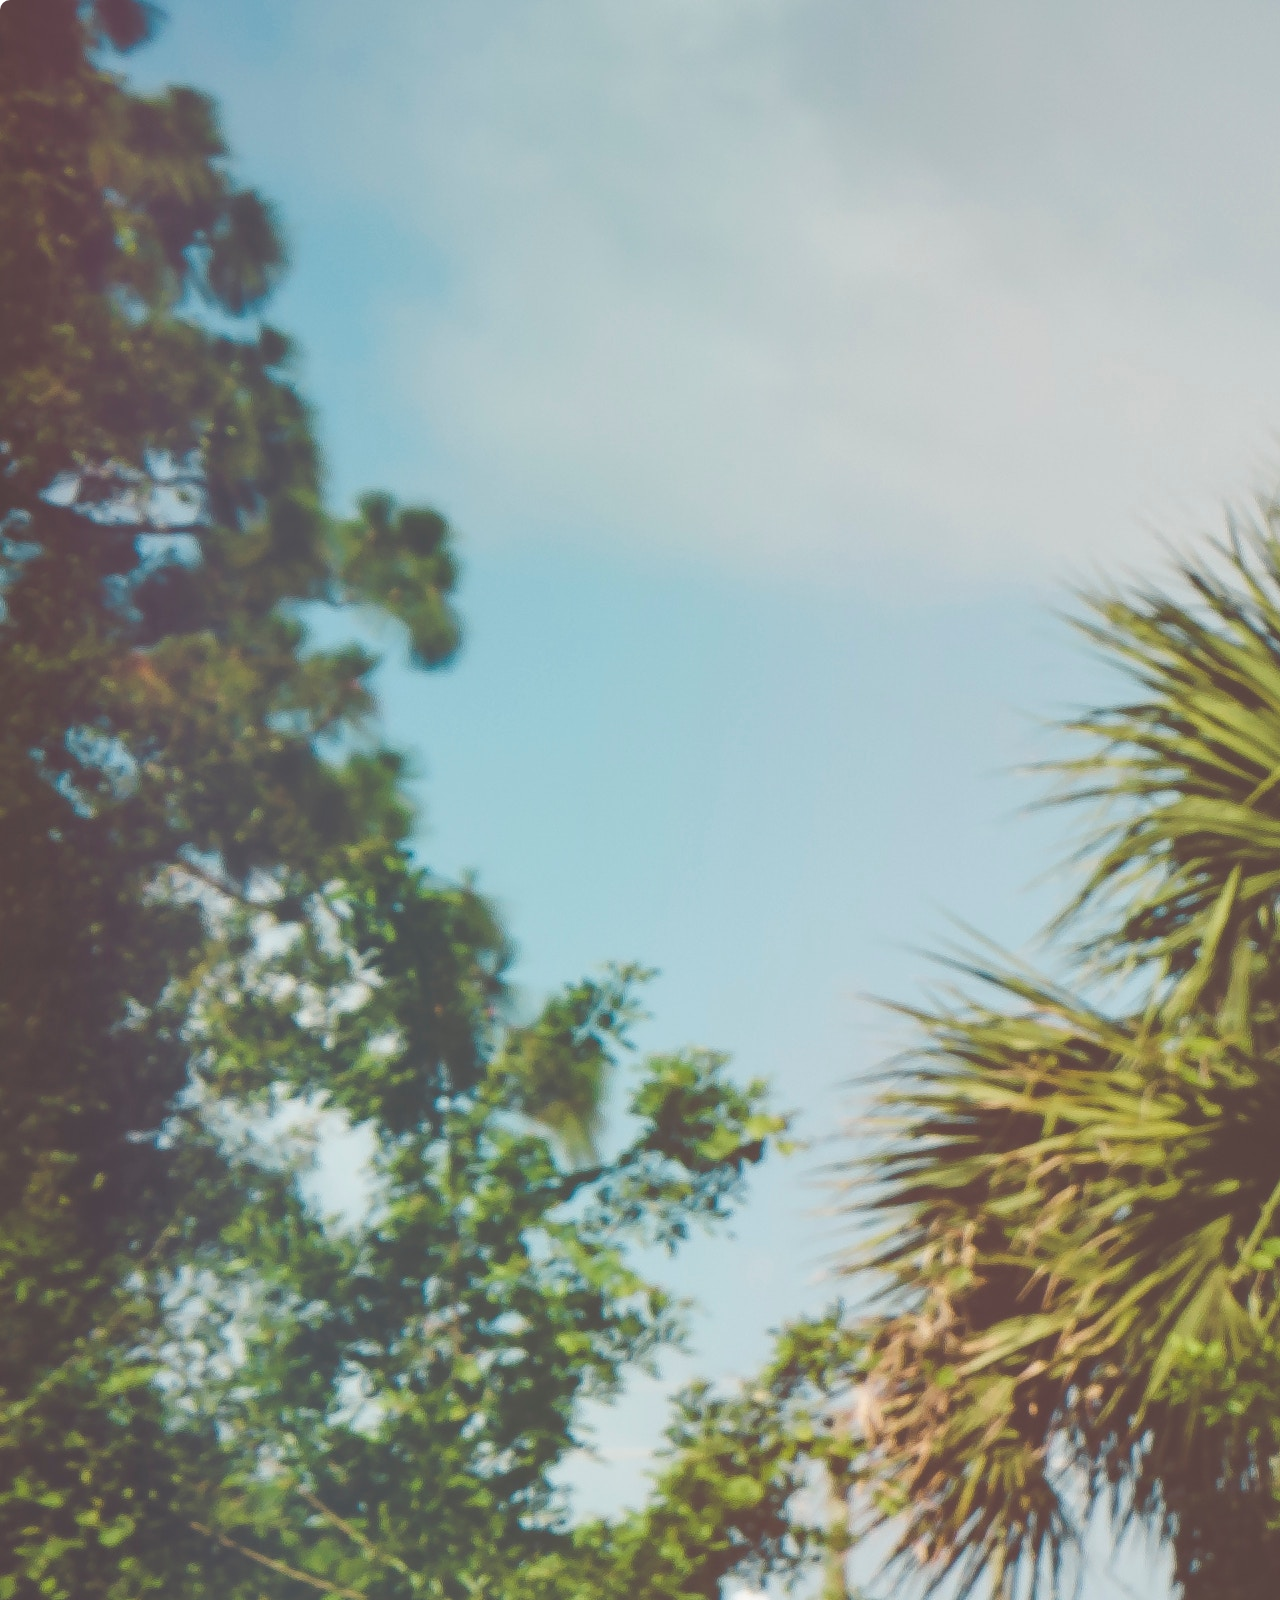
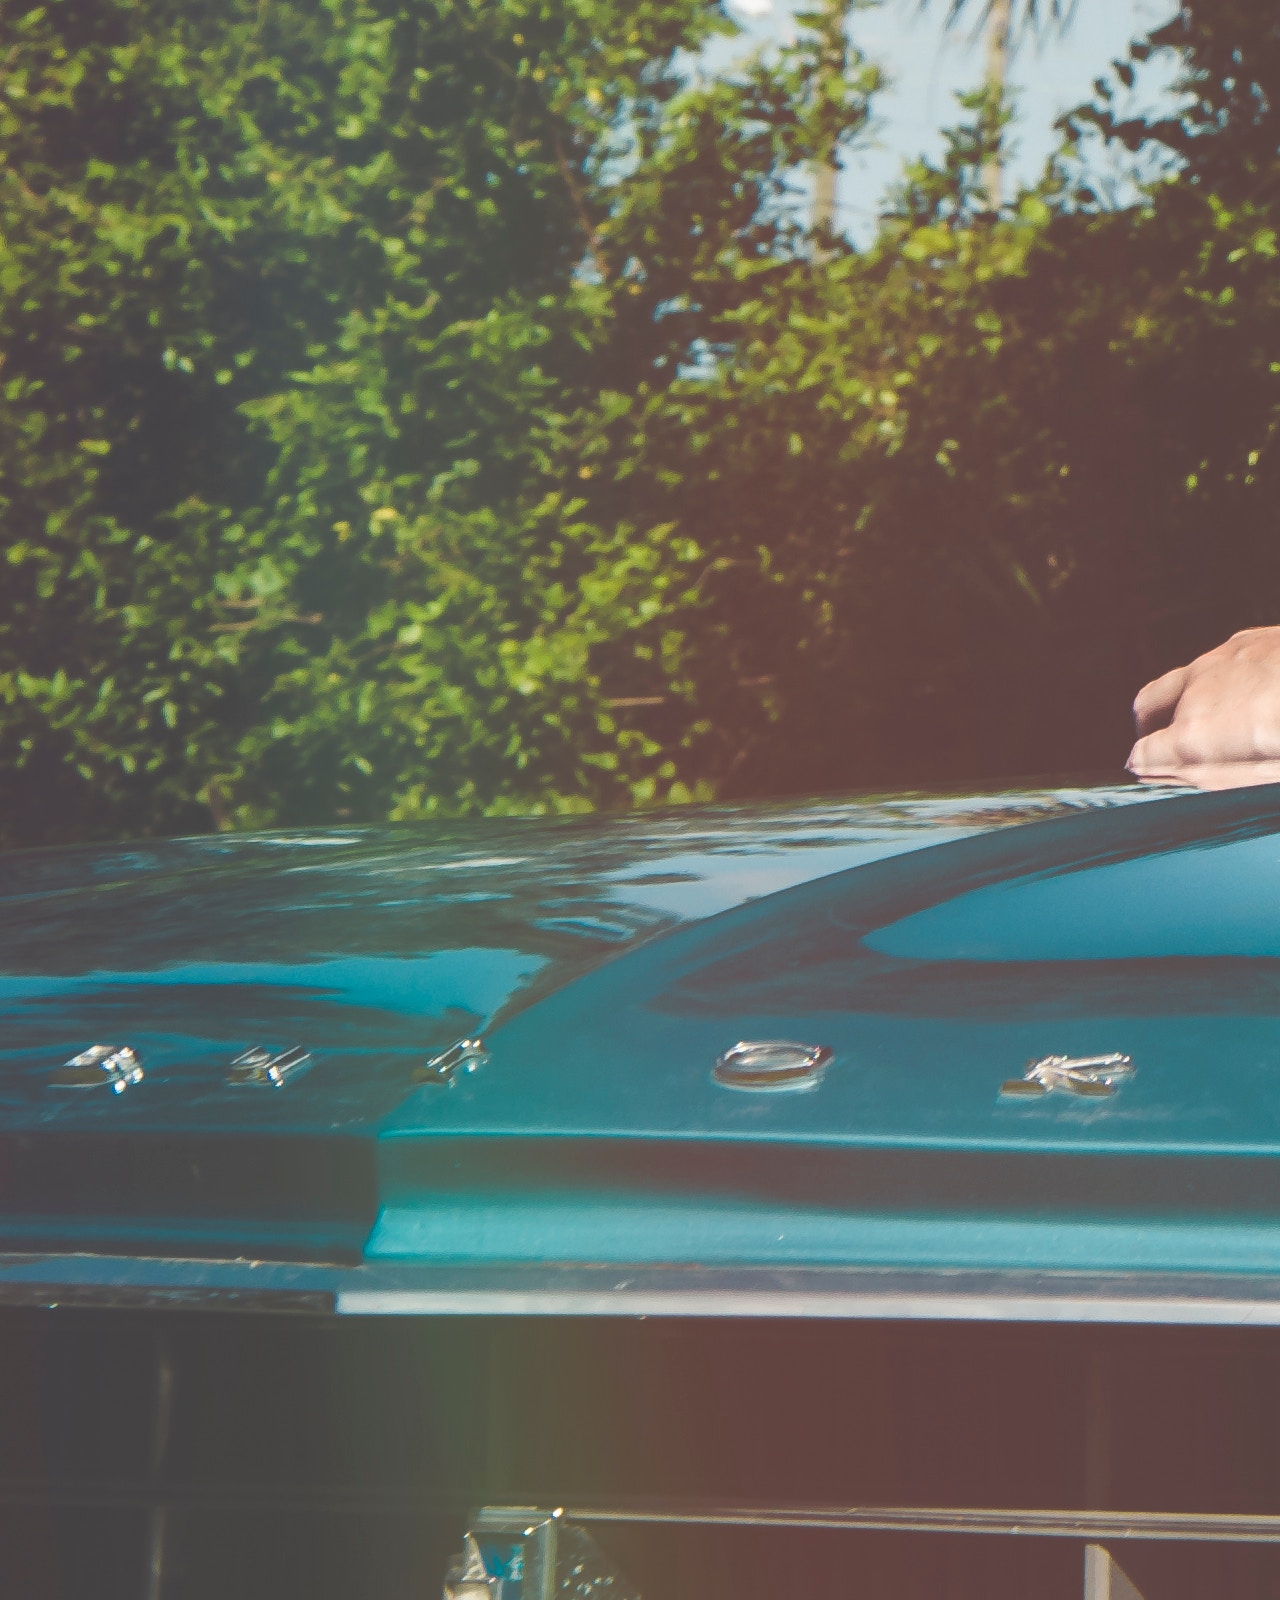
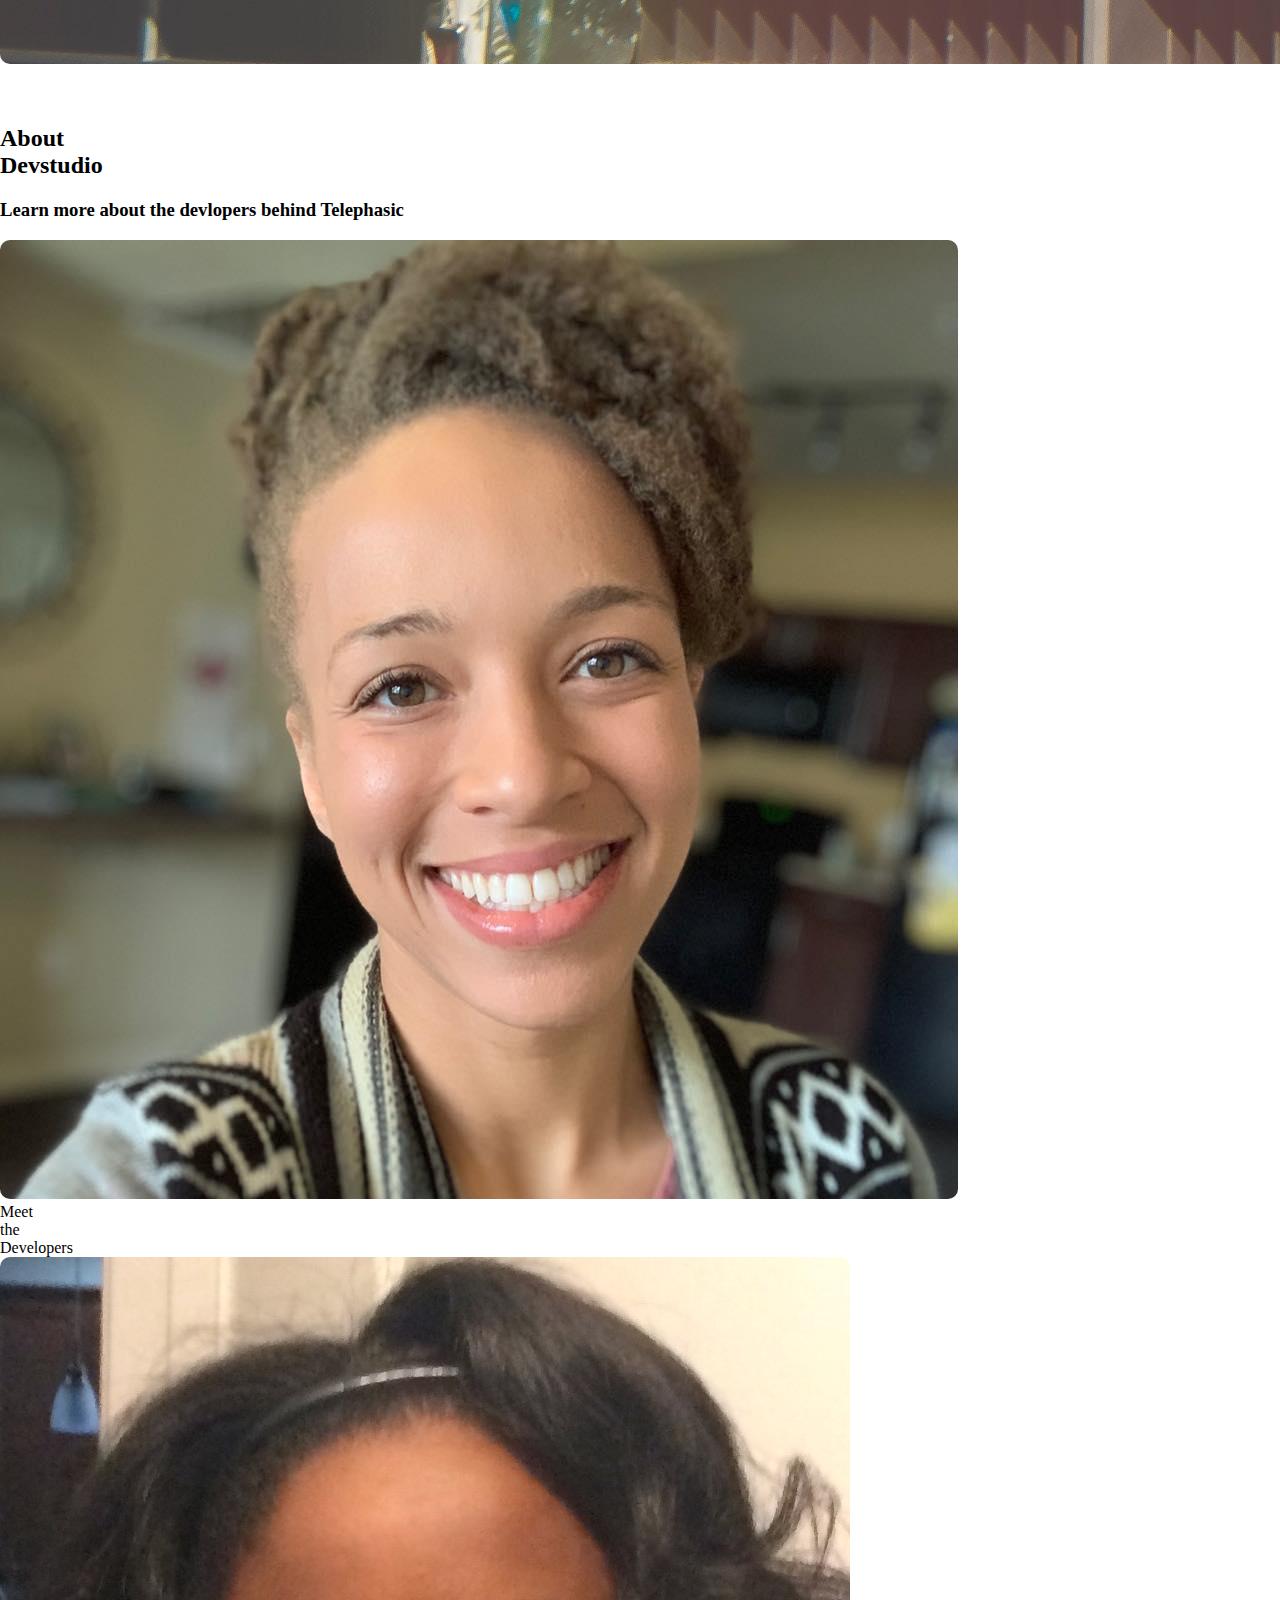
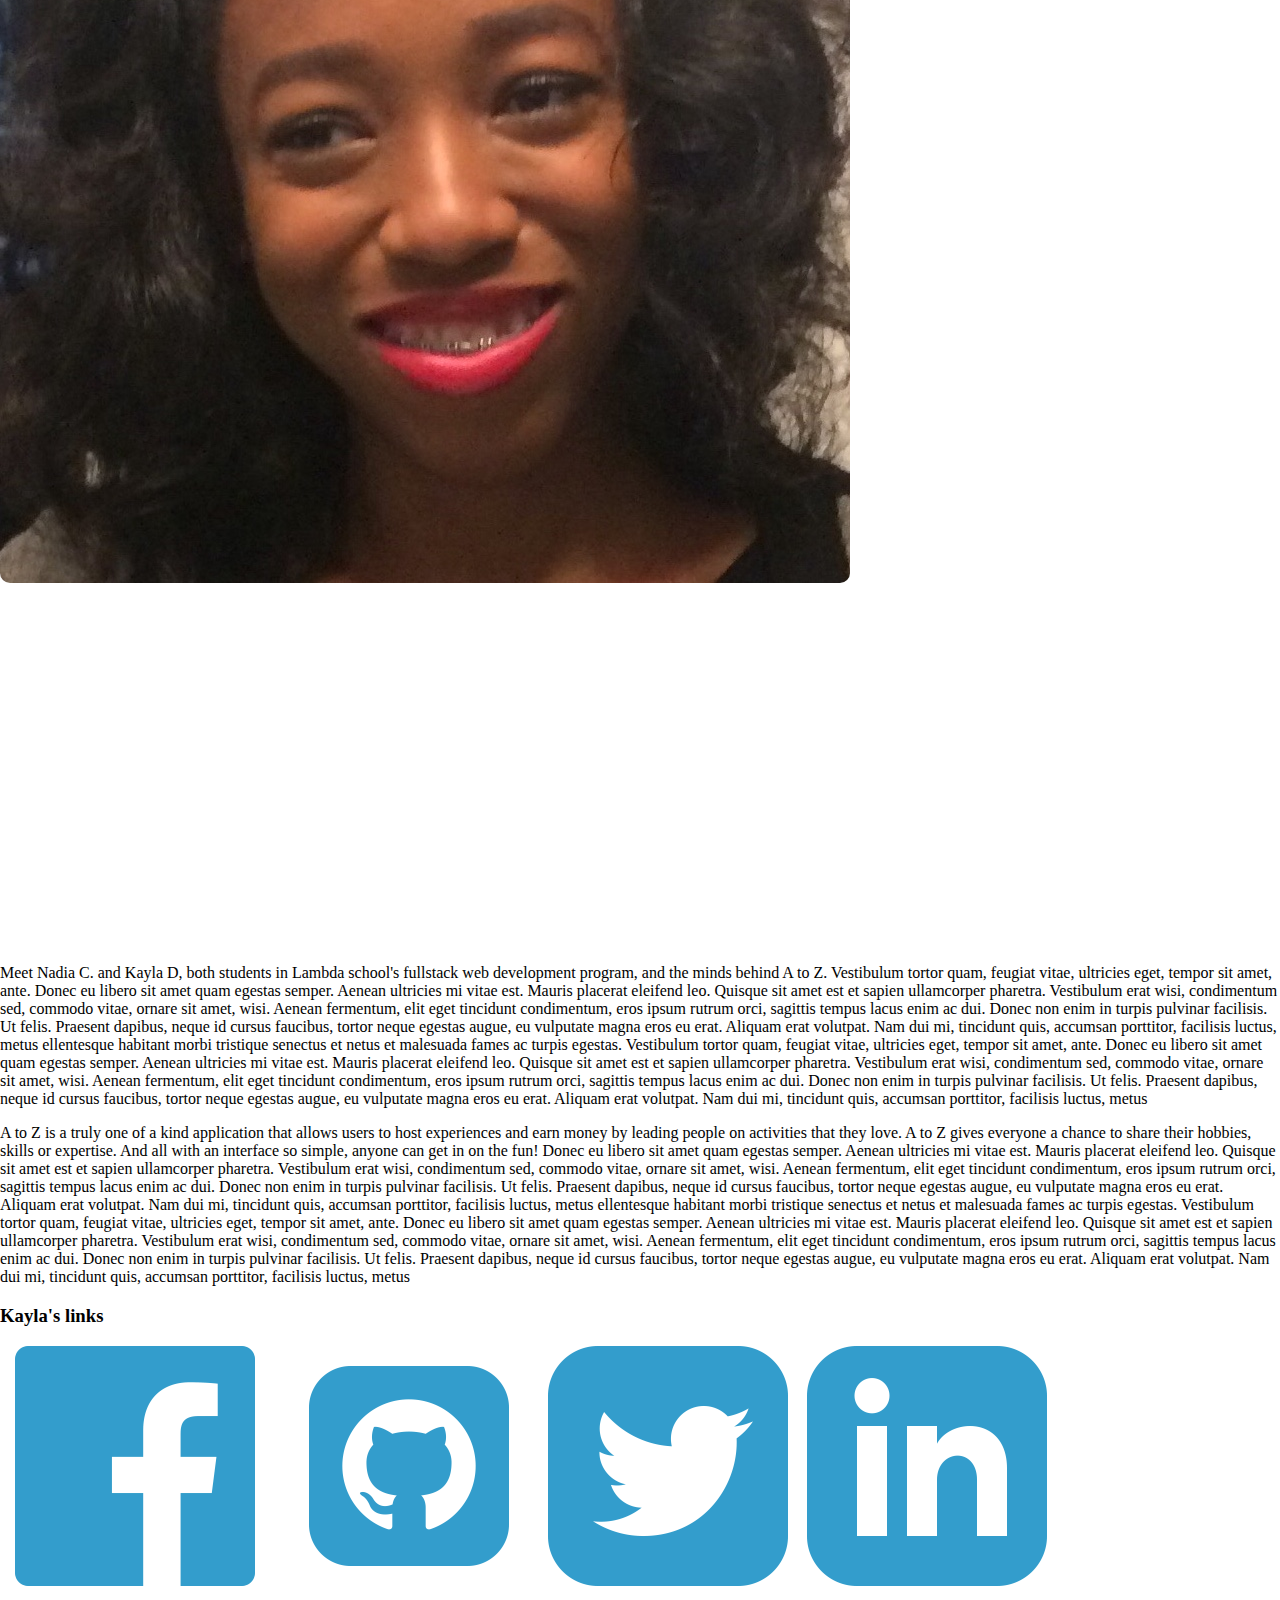
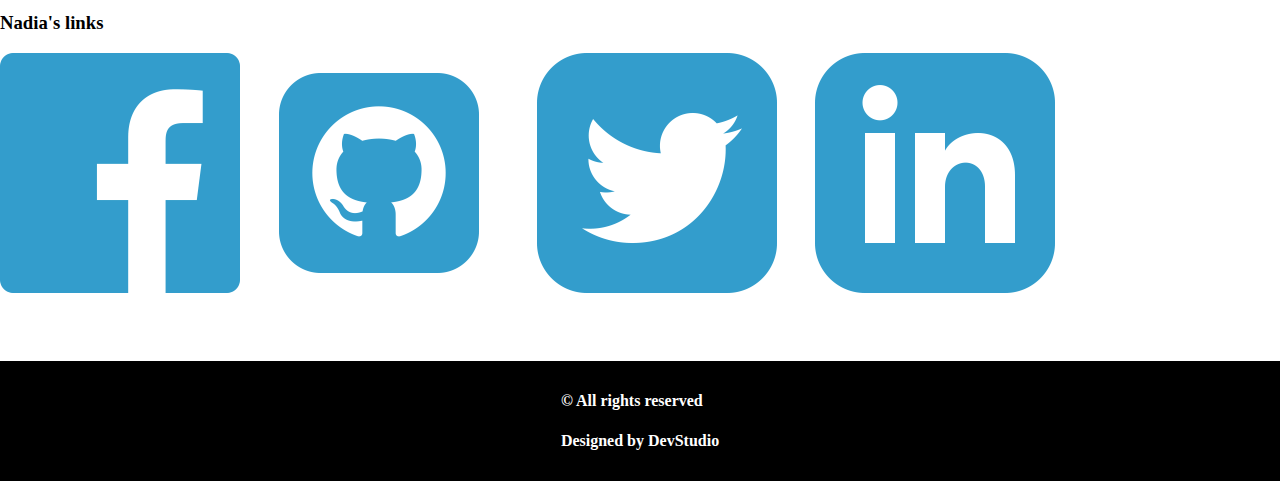
<file: index.html>
<!DOCTYPE html>
<html>

<head>
    <title> About Us </title>
    <meta charset="utf-8">
  <meta name="viewport" content="width=device-width, initial-scale=1.0">

    <link href="css/index.css" rel="stylesheet">
    <link href="https://fonts.googleapis.com/css?family=Ultra&display=swap" rel="stylesheet">
    <link href="https://fonts.googleapis.com/css?family=Lobster|Ultra&display=swap" rel="stylesheet">
    <script defer="defer" src="index.js"></script>

<section class="header-content"> 
    <div>
<img id="headerpic" src="img/aral-tasher-7729-unsplash.jpg" alt="woman laying on car">
<nav>
<a href="file:///Users/nadiachilds/Desktop/build-week-1/index.html">About</a>
<a href="file:///Users/nadiachilds/Desktop/build-week-1/testimonials.html#"> Reviews</a>
<a id="product-name" href="#"> A to Z </a>
<a href="#"> Home</a>
<a href="#"> Services</a>



</nav>
<h2 id="mobile-style"> About <br> Devstudio </h2>
<h3 class="learn-more"> Learn more about the devlopers behind Telephasic</h3>
</div>
</section>
</head> 
<body>
    <section class="top-body-content">
<div class ="img-container">
    <img class="teamphoto" src="img/kayla.jpg" alt="teammate">
    <div class="teamphoto-placeholder"> <span class="positioning"> Meet <br>the <br> Developers </span> </div>
    <img class="teamphoto" src="img/IMG_8042.jpg" alt="contact photo">
 
</div>
</div>
</section>
<section class="mid-content">
<div class="question-class-container">
<h1 class="question-class"> Who are the developers  <br>  behind A to Z?</h1>
<h1 class="question-class move-three"> Learn more about A to Z</h1>
</div>
<div class="paragraph-class"> 
    <p class="move-one">  Meet Nadia C. and Kayla D, both students in Lambda school's fullstack web development program, and the minds behind A to Z. Vestibulum tortor quam, feugiat vitae, ultricies eget, tempor sit amet, ante. Donec eu libero sit amet quam egestas semper. Aenean ultricies mi vitae est. Mauris placerat eleifend leo. Quisque sit amet est et sapien ullamcorper pharetra. Vestibulum erat wisi, condimentum sed, commodo vitae, ornare sit amet, wisi. Aenean fermentum, elit eget tincidunt condimentum, eros ipsum rutrum orci, sagittis tempus lacus enim ac dui. Donec non enim in turpis pulvinar facilisis. Ut felis. Praesent dapibus, neque id cursus faucibus, tortor neque egestas augue, eu vulputate magna eros eu erat. Aliquam erat volutpat. Nam dui mi, tincidunt quis, accumsan porttitor, facilisis luctus, metus ellentesque habitant morbi tristique senectus et netus et malesuada fames ac turpis egestas. Vestibulum tortor quam, feugiat vitae, ultricies eget, tempor sit amet, ante. Donec eu libero sit amet quam egestas semper. Aenean ultricies mi vitae est. Mauris placerat eleifend leo. Quisque sit amet est et sapien ullamcorper pharetra. Vestibulum erat wisi, condimentum sed, commodo vitae, ornare sit amet, wisi. Aenean fermentum, elit eget tincidunt condimentum, eros ipsum rutrum orci, sagittis tempus lacus enim ac dui. Donec non enim in turpis pulvinar facilisis. Ut felis. Praesent dapibus, neque id cursus faucibus, tortor neque egestas augue, eu vulputate magna eros eu erat. Aliquam erat volutpat. Nam dui mi, tincidunt quis, accumsan porttitor, facilisis luctus, metus </p>
    <p class="move-two"> A to Z is a truly one of a kind application that allows users to host experiences and earn money by leading people on activities that they love. A to Z gives everyone a chance to share their hobbies, skills or expertise. And all with an interface so simple, anyone can get in on the fun! Donec eu libero sit amet quam egestas semper. Aenean ultricies mi vitae est. Mauris placerat eleifend leo. Quisque sit amet est et sapien ullamcorper pharetra. Vestibulum erat wisi, condimentum sed, commodo vitae, ornare sit amet, wisi. Aenean fermentum, elit eget tincidunt condimentum, eros ipsum rutrum orci, sagittis tempus lacus enim ac dui. Donec non enim in turpis pulvinar facilisis. Ut felis. Praesent dapibus, neque id cursus faucibus, tortor neque egestas augue, eu vulputate magna eros eu erat. Aliquam erat volutpat. Nam dui mi, tincidunt quis, accumsan porttitor, facilisis luctus, metus ellentesque habitant morbi tristique senectus et netus et malesuada fames ac turpis egestas. Vestibulum tortor quam, feugiat vitae, ultricies eget, tempor sit amet, ante. Donec eu libero sit amet quam egestas semper. Aenean ultricies mi vitae est. Mauris placerat eleifend leo. Quisque sit amet est et sapien ullamcorper pharetra. Vestibulum erat wisi, condimentum sed, commodo vitae, ornare sit amet, wisi. Aenean fermentum, elit eget tincidunt condimentum, eros ipsum rutrum orci, sagittis tempus lacus enim ac dui. Donec non enim in turpis pulvinar facilisis. Ut felis. Praesent dapibus, neque id cursus faucibus, tortor neque egestas augue, eu vulputate magna eros eu erat. Aliquam erat volutpat. Nam dui mi, tincidunt quis, accumsan porttitor, facilisis luctus, metus</p>
</div>


<div class="social-media-group">
    <h3 class="h3-style move-four"> Kayla's links </h3>
    <a href="https://www.facebook.com/kayladailey1210"><img class="icons-styling" src="img/facebook.png" alt=""></a>
    <a href="https://github.com/kayladailey"> <img  class="icons-styling" src="img/github.png" alt=""></a>
    <img class="icons-styling" src="img/twitter.png" alt="">
    <a href="http://linkedin.com/in/kayla-dailey-759729b5"><img class="icons-styling" src="img/linked-in.png" alt=""></a>


</div>
<div class="social-media-group">
        <h3 class="h3-style move-five move-six"> Nadia's links </h3>
        <img class="icons-styling-a" src="img/facebook.png" alt="">
<a href="https://github.com/LittleBoGeek"><img  class="icons-styling-a" src="img/github.png" alt=""> </a> 
<a href="https://twitter.com/DrewNChilds"><img class="icons-styling-a" src="img/twitter.png" alt=""> </a>
<a href="https://www.linkedin.com/in/nadia-childs-b12692158/"><img class="icons-styling-a" src="img/linked-in.png" alt=""> </a>

</div>


</section>
<footer> 
<div class="footer-class">

<h4> © All rights reserved</h4>
<h4> Designed by DevStudio</h4>
</div>

</footer>
</body>
</html>
</file>
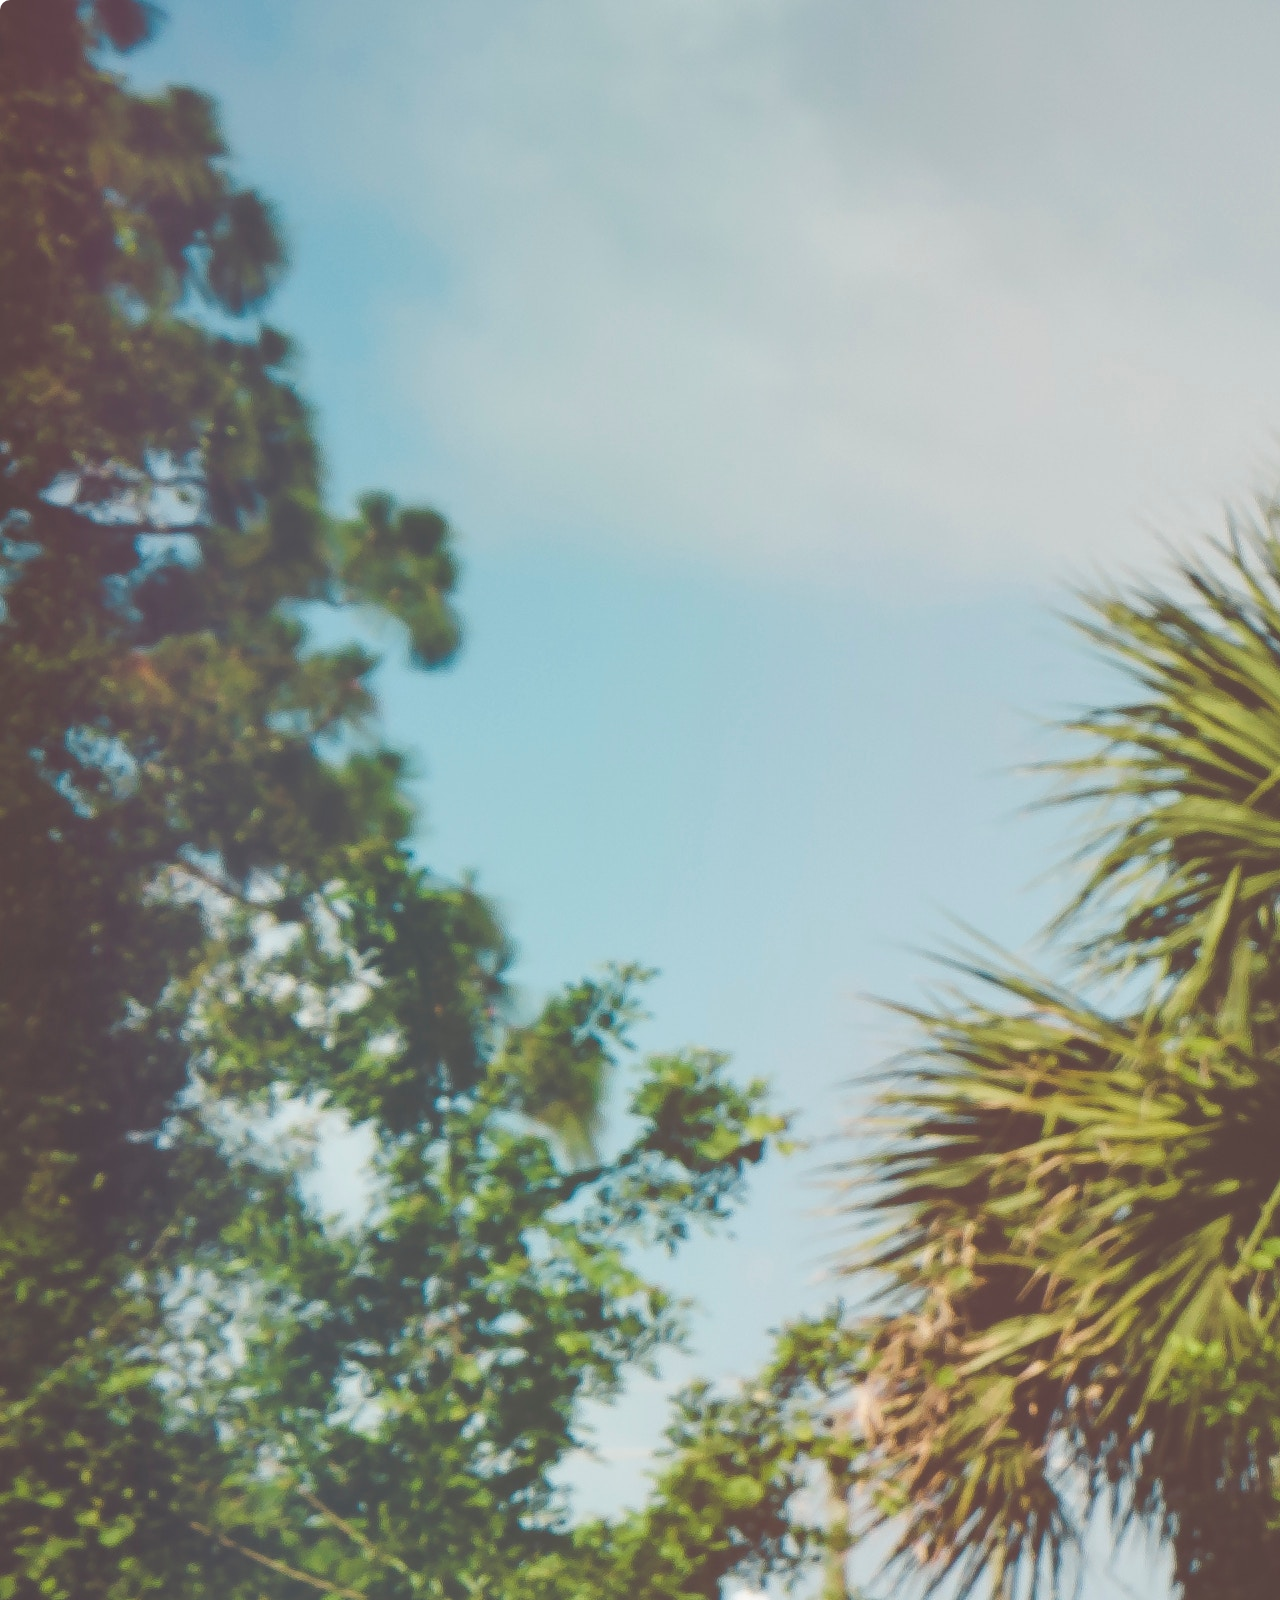
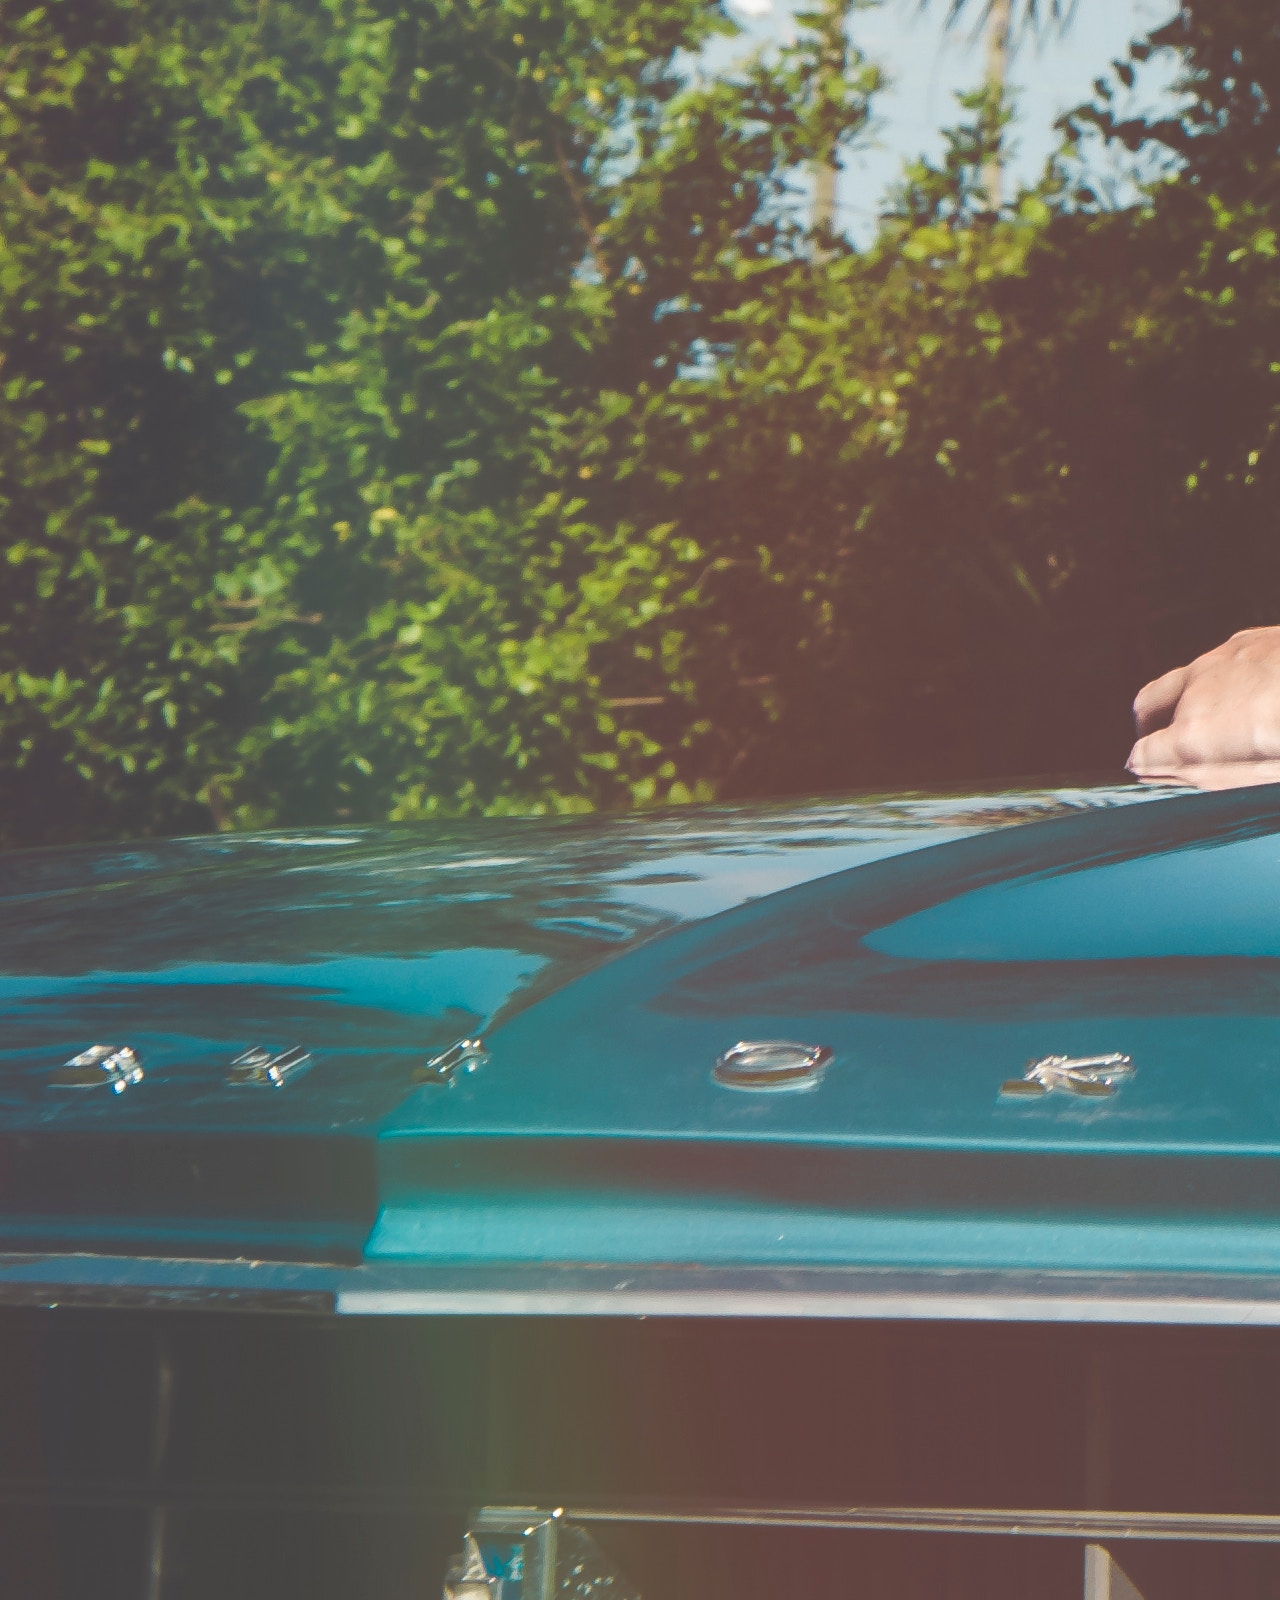
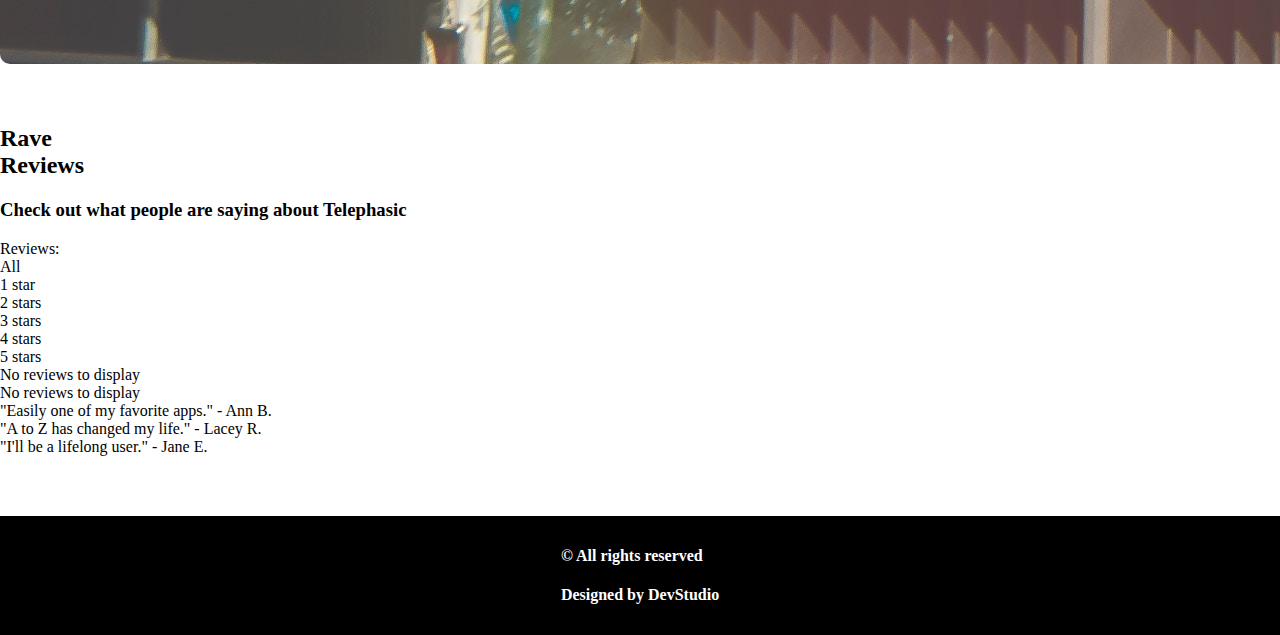
<file: testimonials.html>
<!DOCTYPE html>
<html>
<head>
    <title> Reviews</title>
    <meta charset="utf-8">
    <meta name="viewport" content="width=device-width, initial-scale=1.0">
    <link href="https://fonts.googleapis.com/css?family=Ultra&display=swap" rel="stylesheet">
    <link href="css/index.css" rel="stylesheet">
    <script defer="defer" src="index.js"></script>
    <script defer="defer" src="reviewscomponentjs.js"></script>
    <section class="header-content"> 
            <div>
        <img id="headerpic" src="img/aral-tasher-7729-unsplash.jpg" alt="woman laying on car">
        <nav>
        <a href="file:///Users/nadiachilds/Desktop/build-week-1/index.html">About</a>
        <a href="file:///Users/nadiachilds/Desktop/build-week-1/testimonials.html#"> Reviews</a>
        <a id="product-name" href="#"> A to Z </a>
        <a href="#"> Home</a>
        <a href="#"> Services</a>
        </nav>
        <h2> Rave </br> Reviews </h2>
        <h3 id="reviews-styling" class="learn-more"> Check out what people are saying about Telephasic</h3>
        </div>
    </section>
</head> 
<body>
   <!-- menu for selecting review/ buttons  -->
   <div class="buttons">
       <div class="options">
        <span class="review-cat"> Reviews: </span>
       <div data-stars="all" class="review-cat"> All</div> 
        <div data-stars="one" class="review-cat"> 1 star</div>
        <div data-stars="two" class="review-cat"> 2 stars </div>
        <div data-stars="three" class="review-cat"> 3 stars</div>
        <div data-stars="four" class="review-cat"> 4 stars</div>
        <div data-stars="five" class="review-cat"> 5 stars</div>
       </div>
    </div>
   
    <div class="reviews-container">  

        <div id="display-prop" class="review" data-stars="one">
<div class="text-content"> No reviews to display</div>
    

</div>
<!-- component one  -->


<div id="display-prop" class="review" data-stars="two">
        <div  class="text-content"> No reviews to display </div>
            
       
        </div>
        <!-- component two  -->

        <div class="review" data-stars="three">
                <div class="text-content"> "Easily one of my favorite apps." <span id="small-text"> - Ann B.</span></div>
                    
            
                </div>
                <!-- component three -->

                <div class="review" data-stars="four">
                        <div class="text-content"> "A to Z  has changed my life."<span id="small-text"> - Lacey R.</span> </div>
                            
                    
                        </div>
                        <!-- component four  -->

                       
                                <!-- component five  -->
                                <div class="review" data-stars="five">
                                        <div class="text-content"> "I'll be a lifelong user." <span id="small-text"> - Jane E.</span> </div>
                                            
                                        </div>
                                        </div>
                                        <!-- component six  -->
                                    </div>
                                                      




<footer> 
        <div class="footer-class">
        
        <h4> © All rights reserved</h4>
        <h4> Designed by DevStudio</h4>
        </div>
        
        </footer>
        </body>
        </html>
</file>
<file: css/index.css>
.bg-img {
  width: 100%;
  position: absolute;
  top: 0;
  left: 0;
  z-index: -1;
}
.body {
  margin: 0 auto;
  background: rgba(148, 134, 143, 0.671);
  border-radius: 10px;
  max-width: 80%;
}
#navigation {
  display: flex;
  justify-content: center;
  align-items: center;
}
a {
  padding-left: 15px;
  padding-right: 15px;
  text-decoration: none;
  font-size: 2rem;
  color: white;
  font-weight: 300;
  position: relative;
}
#title {
  font-size: 2.5rem;
  font-family: ‘Ultra’, serif;
  border: 0.5px solid white;
  border-radius: 4px;
  padding: 30px;
  background: rgba(225, 225, 225, 0.3);
}
h1 {
  font-size: 4rem;
  color: white;
  font-family: 'Ultra', serif;
}
p {
  font-family: 'Stint Ultra Condensed', cursive;
}
.home-content {
  max-width: 90%;
  margin-top: 150px;
  margin-left: 75px;
  color: white;
  display: flex;
  flex-wrap: wrap;
  justify-content: center;
  align-items: center;
}
.home-text {
  display: flex;
  justify-content: center;
  align-items: center;
  max-width: 70%;
}
.tabs {
  max-width: 80%;
  margin-left: 120px;
}
.tabs .tabs-items {
  width: 100%;
  height: 300px;
  display: flex;
  justify-content: center;
  padding-top: 60px;
}
.tabs .tabs-item {
  display: none;
  font-family: 'Stint Ultra Condensed', cursive;
  width: 75%;
}
.tabs .tabs-item .tabs-item-title {
  font-size: 24px;
  font-weight: bold;
  padding-bottom: 10px;
}
.tabs .tabs-item-selected {
  display: block;
}
.tabs .tabs-links {
  display: flex;
  justify-content: center;
  background-color: #ffa499;
  border-radius: 20px;
}
.tabs .tabs-link {
  padding: 20px 25px;
  font-size: 24px;
  background-color: #ffa499;
  border-right: 1px solid white;
  color: white;
  cursor: pointer;
}
.tabs .tabs-link:hover {
  background-color: #ffa499;
}
.tabs .tabs-link-selected {
  z-index: 2;
  border-right: 1px solid #ffa499;
  background-color: white;
  color: black;
}
.tabs .tabs-link-selected:hover {
  background-color: white;
}
.slide-head {
  display: flex;
  justify-content: center;
  align-content: center;
}
/* Slideshow container */
.slideshow-container {
  max-width: 800px;
  position: relative;
  margin: auto;
  margin-top: 50px;
  margin-bottom: 100px;
  background: gray;
}
/* Next & previous buttons */
.prev,
.next {
  cursor: pointer;
  position: absolute;
  top: 50%;
  width: auto;
  padding: 16px;
  margin-top: -22px;
  color: white;
  font-weight: bold;
  font-size: 18px;
  transition: 0.6s ease;
  border-radius: 0 3px 3px 0;
  user-select: none;
}
/* Position the "next button" to the right */
.next {
  right: 0;
  border-radius: 3px 0 0 3px;
}
/* On hover, add a black background color with a little bit see-through */
.prev:hover,
.next:hover {
  background-color: rgba(0, 0, 0, 0.8);
}
/* Caption text */
.text {
  color: #f2f2f2;
  font-size: 15px;
  padding: 8px 12px;
  position: absolute;
  bottom: 8px;
  width: 100%;
  text-align: center;
}
/* The dots/bullets/indicators */
.dot {
  cursor: pointer;
  height: 15px;
  width: 15px;
  margin: 0 2px;
  background-color: #bbb;
  border-radius: 50%;
  display: inline-block;
  transition: background-color 0.6s ease;
}
.active,
.dot:hover {
  background-color: #717171;
}
.html {
  font-size: 62.5%;
}
body {
  margin: 0 auto;
  max-width: 100%;
}
p {
  font-family: 'Stint Ultra Condensed', cursive;
}
h2 h3 {
  font-family: 'Ultra', serif;
  font-size: 2rem;
}
.services-img {
  margin: 0 auto;
  width: 100%;
  height: 100%;
  position: absolute;
  top: 0;
  left: 0;
  z-index: -1;
}
#navigation {
  display: flex;
  justify-content: center;
  align-items: flex-start;
}
a {
  padding-left: 15px;
  padding-right: 15px;
  text-decoration: none;
  font-size: 2rem;
  color: white;
  font-weight: 300;
  position: relative;
}
#title {
  font-size: 2.5rem;
  font-family: ‘Ultra’, serif;
  border: 0.5px solid white;
  border-radius: 4px;
  padding: 30px;
  letter-spacing: 1rem;
  background: rgba(225, 225, 225, 0.3);
}
.intro {
  display: flex;
  flex-wrap: wrap;
  justify-content: center;
  align-items: center;
  max-width: 100%;
  font-family: 'Ultra', serif;
  color: white;
  font-size: 2rem;
}
.top-content {
  max-width: 80%;
  margin-top: 40px;
  display: flex;
  justify-content: space-evenly;
  margin-bottom: 40px;
  margin-left: 100px;
  background: rgba(225, 225, 225, 0.582);
  border-radius: 20px;
  padding: 20px;
}
.top-content h2 {
  padding-left: 85px;
}
.experinces-text {
  max-width: 80%;
  margin-left: 80px;
}
ul {
  margin-left: 50px;
}
img {
  border-radius: 10px;
}
.btm-content {
  display: flex;
  margin-top: 40px;
  margin-left: 80px;
  max-width: 80%;
}
.host-title {
  margin-top: 135px;
  margin-left: 80px;
}
.host-text {
  display: flex;
  flex-direction: column;
}
.host-text {
  display: inline-block;
  max-width: 60%;
  margin-right: 20px;
}
.host .host2 {
  cursor: pointer;
}
.host-btn {
  background-color: #9abfad;
  color: white;
  height: 40px;
  display: flex;
  flex-direction: center;
  align-items: center;
  font-size: 1.5rem;
  max-width: 25%;
  cursor: pointer;
  border-radius: 10px;
  padding-left: 20px;
  margin-top: 45px;
}
footer {
  margin-top: 60px;
  background-color: black;
  color: white;
  font-size: 1rem;
  max-width: 100%;
  display: flex;
  justify-content: center;
  align-items: center;
  padding: 10px;
}
</file>
